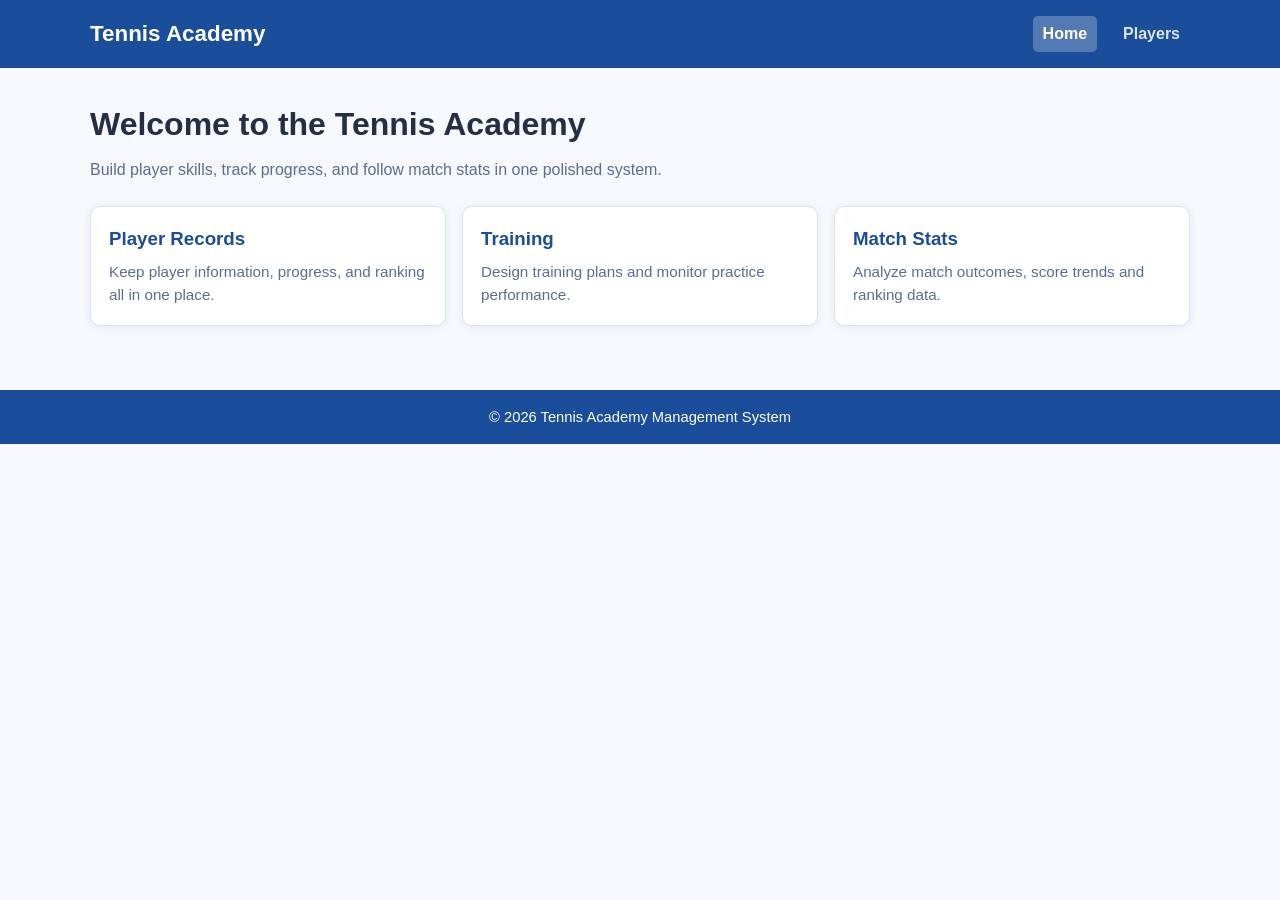
<file: index.html>
<!DOCTYPE html>
<html lang="en">
<head>
  <meta charset="UTF-8" />
  <meta name="viewport" content="width=device-width, initial-scale=1.0" />
  <title>Tennis Academy Management</title>
  <link rel="stylesheet" href="styles.css" />
</head>
<body>
  <header class="site-header">
    <div class="container header-inner">
      <h1 class="brand">Tennis Academy</h1>
      <nav>
        <a href="index.html" class="nav-link active">Home</a>
        <a href="players.html" class="nav-link">Players</a>
      </nav>
    </div>
  </header>

  <main class="container main-content">
    <section class="intro">
      <h2>Welcome to the Tennis Academy</h2>
      <p>Build player skills, track progress, and follow match stats in one polished system.</p>
    </section>

    <section class="features">
      <article class="feature-card">
        <h3>Player Records</h3>
        <p>Keep player information, progress, and ranking all in one place.</p>
      </article>
      <article class="feature-card">
        <h3>Training</h3>
        <p>Design training plans and monitor practice performance.</p>
      </article>
      <article class="feature-card">
        <h3>Match Stats</h3>
        <p>Analyze match outcomes, score trends and ranking data.</p>
      </article>
    </section>
  </main>

  <footer class="site-footer">
    <div class="container">
      <p>&copy; 2026 Tennis Academy Management System</p>
    </div>
  </footer>
</body>
</html>
</file>
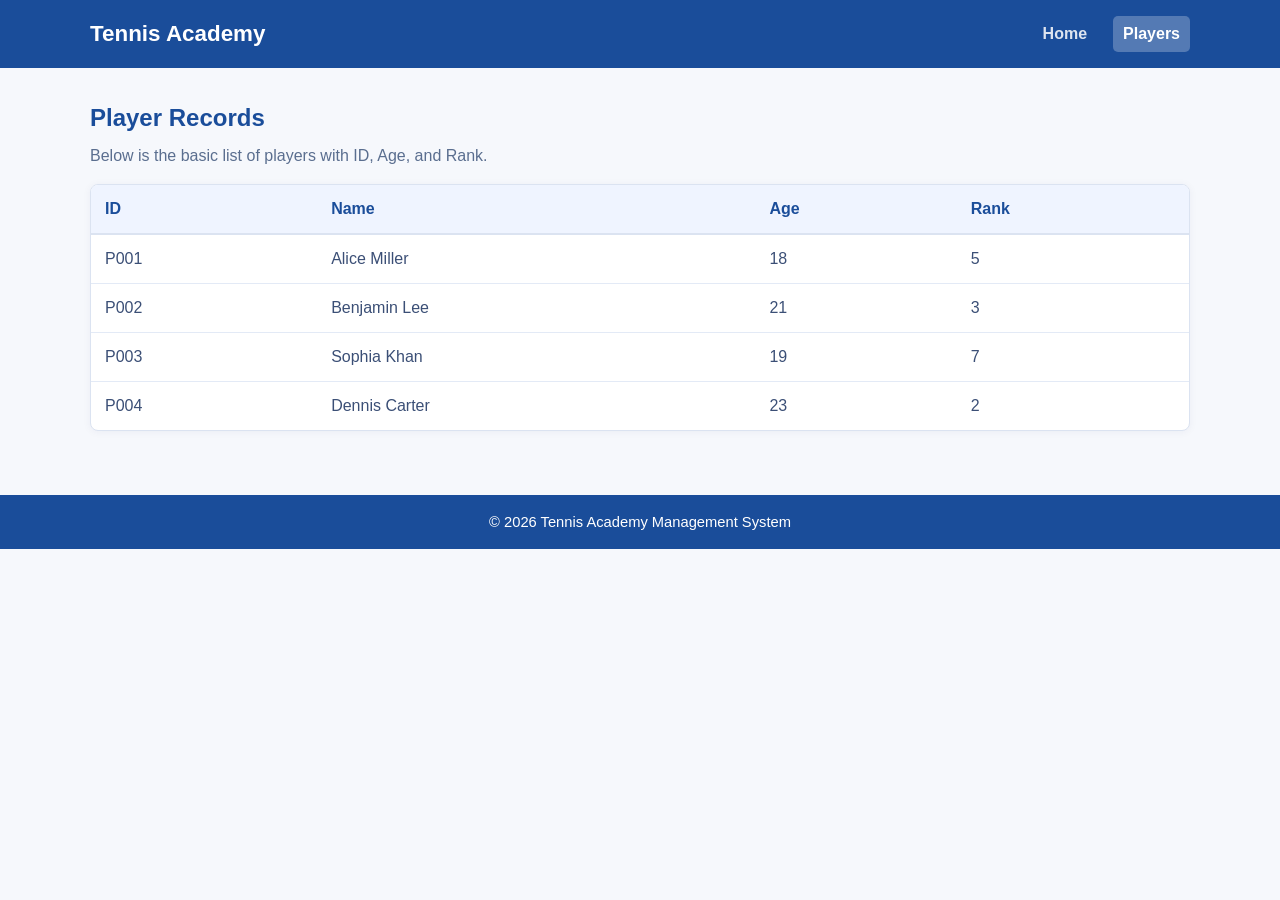
<file: players.html>
<!DOCTYPE html>
<html lang="en">
<head>
  <meta charset="UTF-8" />
  <meta name="viewport" content="width=device-width, initial-scale=1.0" />
  <title>Players - Tennis Academy</title>
  <link rel="stylesheet" href="styles.css" />
</head>
<body>
  <header class="site-header">
    <div class="container header-inner">
      <h1 class="brand">Tennis Academy</h1>
      <nav>
        <a href="index.html" class="nav-link">Home</a>
        <a href="players.html" class="nav-link active">Players</a>
      </nav>
    </div>
  </header>

  <main class="container main-content">
    <section class="players-list">
      <h2>Player Records</h2>
      <p>Below is the basic list of players with ID, Age, and Rank.</p>

      <div class="table-wrap">
        <table class="players-table">
          <thead>
            <tr>
              <th>ID</th>
              <th>Name</th>
              <th>Age</th>
              <th>Rank</th>
            </tr>
          </thead>
          <tbody>
            <tr>
              <td>P001</td>
              <td>Alice Miller</td>
              <td>18</td>
              <td>5</td>
            </tr>
            <tr>
              <td>P002</td>
              <td>Benjamin Lee</td>
              <td>21</td>
              <td>3</td>
            </tr>
            <tr>
              <td>P003</td>
              <td>Sophia Khan</td>
              <td>19</td>
              <td>7</td>
            </tr>
            <tr>
              <td>P004</td>
              <td>Dennis Carter</td>
              <td>23</td>
              <td>2</td>
            </tr>
          </tbody>
        </table>
      </div>
    </section>
  </main>

  <footer class="site-footer">
    <div class="container">
      <p>&copy; 2026 Tennis Academy Management System</p>
    </div>
  </footer>
</body>
</html>
</file>
<file: styles.css>
/* Basic reset */
* {
  box-sizing: border-box;
  margin: 0;
  padding: 0;
}

:root {
  --primary-blue: #1a4d9a;
  --background: #f6f8fc;
  --white: #ffffff;
  --text: #222f45;
  --muted: #5a6e8f;
}

body {
  font-family: "Segoe UI", Tahoma, Geneva, Verdana, sans-serif;
  color: var(--text);
  background-color: var(--background);
  line-height: 1.5;
}

a {
  text-decoration: none;
  color: inherit;
}

/* Site structural styles */
.container {
  width: min(1100px, 92%);
  margin-inline: auto;
}

.site-header {
  background-color: var(--primary-blue);
  color: var(--white);
  padding-block: 16px;
}

.header-inner {
  display: flex;
  align-items: center;
  justify-content: space-between;
  gap: 12px;
}

.brand {
  font-size: 1.4rem;
  font-weight: 700;
}

nav {
  display: flex;
  gap: 16px;
}

.nav-link {
  font-weight: 600;
  color: var(--white);
  opacity: 0.85;
  transition: opacity 0.2s ease, transform 0.2s ease;
  padding: 6px 10px;
  border-radius: 5px;
}

.nav-link:hover {
  opacity: 1;
  background-color: rgba(255, 255, 255, 0.15);
  transform: translateY(-1px);
}

.nav-link.active {
  background-color: rgba(255, 255, 255, 0.25);
  opacity: 1;
}

.main-content {
  padding-block: 32px;
}

.intro h2 {
  font-size: 2rem;
  margin-bottom: 10px;
}

.intro p {
  color: var(--muted);
  max-width: 700px;
  margin-bottom: 24px;
}

.features {
  display: grid;
  gap: 16px;
  grid-template-columns: repeat(auto-fit, minmax(220px, 1fr));
}

.feature-card {
  background-color: var(--white);
  border-radius: 10px;
  border: 1px solid #dbe3f1;
  padding: 18px;
  box-shadow: 0 1px 8px rgba(24, 47, 89, 0.08);
  transition: transform 0.2s ease, box-shadow 0.2s ease;
}

.feature-card h3 {
  margin-bottom: 8px;
  color: var(--primary-blue);
}

.feature-card p {
  color: var(--muted);
  font-size: 0.95rem;
}

.feature-card:hover {
  transform: translateY(-4px);
  box-shadow: 0 4px 16px rgba(24, 47, 89, 0.18);
}

.players-list h2 {
  margin-bottom: 8px;
  color: var(--primary-blue);
}

.players-list p {
  margin-bottom: 16px;
  color: var(--muted);
}

.table-wrap {
  overflow-x: auto;
  border-radius: 8px;
  background: var(--white);
  border: 1px solid #dbe3f1;
  box-shadow: 0 1px 8px rgba(24, 47, 89, 0.05);
}

.players-table {
  width: 100%;
  border-collapse: collapse;
  min-width: 480px;
}

.players-table th,
.players-table td {
  padding: 12px 14px;
  text-align: left;
}

.players-table thead {
  background-color: #eff4ff;
}

.players-table th {
  color: var(--primary-blue);
  font-weight: 700;
  border-bottom: 2px solid #dbe3f1;
}

.players-table tbody tr {
  border-top: 1px solid #e3eaf6;
  transition: background-color 0.2s ease;
}

.players-table tbody tr:hover {
  background-color: #f0f4ff;
}

.players-table tbody td {
  color: #3b4f76;
}

.site-footer {
  background-color: var(--primary-blue);
  color: var(--white);
  padding-block: 16px;
  margin-top: 32px;
  text-align: center;
}

.site-footer p {
  font-size: 0.92rem;
}
</file>
